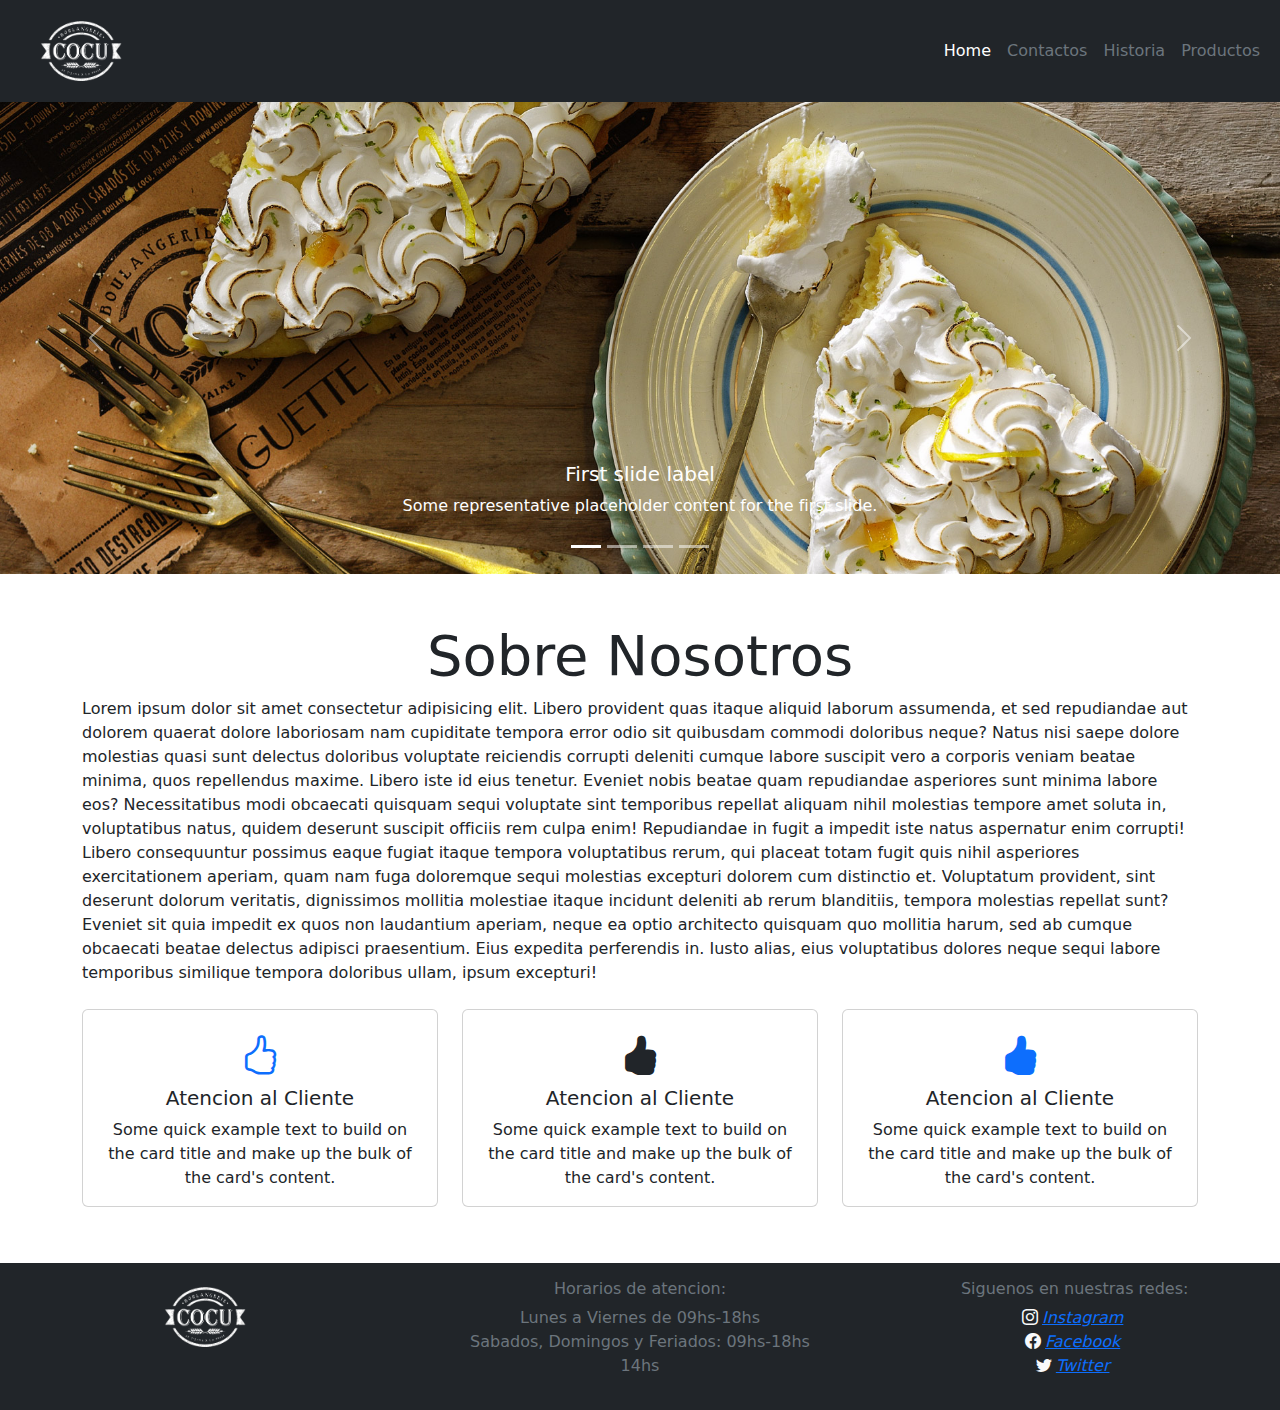
<file: index.html>
<!DOCTYPE html>
<html lang="es">
  <head>
    <meta charset="UTF-8" />
    <meta http-equiv="X-UA-Compatible" content="IE=edge" />
    <meta name="viewport" content="width=device-width, initial-scale=1.0" />
    <meta name="author" content="Luciano Casacci" />
    <meta name="keywords" content="width=device-width, initial-scale=1.0" />
    <meta name="description" content="panaderia" />

    <link rel="stylesheet" href="css/bootstrap.min.css" />
    <link rel="stylesheet" href="https://cdn.jsdelivr.net/npm/bootstrap-icons@1.8.2/font/bootstrap-icons.css">
    <link rel="stylesheet" href="css/style.css" />

    <title>Panaderia</title>
  </head>
  <body>
    <header>
      <nav class="navbar navbar-expand-lg navbar-dark bg-dark">
        <div class="container-fluid">
          <a class="navbar-brand px-4" href="index.html"
            ><img src="img/cocu_logo-450.png" alt="logo panaderia" width="90px"
          /></a>
          <button
            class="navbar-toggler"
            type="button"
            data-bs-toggle="collapse"
            data-bs-target="#navbarSupportedContent"
            aria-controls="navbarSupportedContent"
            aria-expanded="false"
            aria-label="Toggle navigation"
          >
            <span class="navbar-toggler-icon"></span>
          </button>
          <div
            class="collapse navbar-collapse justify-content-end"
            id="navbarSupportedContent"
          >
            <ul class="navbar-nav mb-2 mb-lg-0">
              <li class="nav-item">
                <a
                  class="nav-link active"
                  aria-current="page"
                  href="index.html"
                  >Home</a
                >
              </li>
              <li class="nav-item">
                <a class="nav-link text-secondary" href="pages/contactos.html"
                  >Contactos</a
                >
              </li>
              <li class="nav-item">
                <a class="nav-link text-secondary" href="pages/historia.html"
                  >Historia</a
                >
              </li>
              <li class="nav-item">
                <a class="nav-link text-secondary" href="pages/productos.html"
                  >Productos</a
                >
              </li>
            </ul>
          </div>
        </div>
      </nav>
    </header>
    <main class="">
      <div id="slider" class="carousel slide" data-bs-ride="false">
        <div class="carousel-indicators">
          <button type="button" data-bs-target="#slider" data-bs-slide-to="0" class="active" aria-current="true" aria-label="Slide 1"></button>
          <button type="button" data-bs-target="#slider" data-bs-slide-to="1" aria-label="Slide 2"></button>
          <button type="button" data-bs-target="#slider" data-bs-slide-to="2" aria-label="Slide 3"></button>
          <button type="button" data-bs-target="#slider" data-bs-slide-to="3" aria-label="Slide 4"></button>
        </div>
        <div class="carousel-inner">
          <div class="carousel-item active">
            <img src="img/slider_201603_lemonpie.jpg" class="d-block w-100 img-banner-responsive" alt="...">
            <div class="carousel-caption d-none d-md-block">
              <h5>First slide label</h5>
              <p>Some representative placeholder content for the first slide.</p>
            </div>
          </div>
          <div class="carousel-item">
            <img src="img/slider_201603_painchoco.jpg" class="d-block w-100 img-banner-responsive" alt="...">
            <div class="carousel-caption d-none d-md-block">
              <h5>Second slide label</h5>
              <p>Some representative placeholder content for the second slide.</p>
            </div>
          </div>
          <div class="carousel-item">
            <img src="img/slider_201603_sandwich.jpg" class="d-block w-100 img-banner-responsive" alt="...">
            <div class="carousel-caption d-none d-md-block">
              <h5>Third slide label</h5>
              <p>Some representative placeholder content for the third slide.</p>
            </div>
          </div>
          <div class="carousel-item">
            <img src="img/slider_201603_painchoco.jpg" class="d-block w-100 img-banner-responsive" alt="...">
            <div class="carousel-caption d-none d-md-block">
              <h5>Second slide label</h5>
              <p>Some representative placeholder content for the second slide.</p>
            </div>
        </div>
        <button class="carousel-control-prev" type="button" data-bs-target="#slider" data-bs-slide="prev">
          <span class="carousel-control-prev-icon" aria-hidden="true"></span>
          <span class="visually-hidden">Previous</span>
        </button>
        <button class="carousel-control-next" type="button" data-bs-target="#slider" data-bs-slide="next">
          <span class="carousel-control-next-icon" aria-hidden="true"></span>
          <span class="visually-hidden">Next</span>
        </button>
      </div>
    </div>
      <section class="container my-5">
        <article>
          <h1 class="display-4 text-center">Sobre Nosotros</h1>
          <p>Lorem ipsum dolor sit amet consectetur adipisicing elit. Libero provident quas itaque aliquid laborum assumenda, et sed repudiandae aut dolorem quaerat dolore laboriosam nam cupiditate tempora error odio sit quibusdam commodi doloribus neque? Natus nisi saepe dolore molestias quasi sunt delectus doloribus voluptate reiciendis corrupti deleniti cumque labore suscipit vero a corporis veniam beatae minima, quos repellendus maxime. Libero iste id eius tenetur. Eveniet nobis beatae quam repudiandae asperiores sunt minima labore eos? Necessitatibus modi obcaecati quisquam sequi voluptate sint temporibus repellat aliquam nihil molestias tempore amet soluta in, voluptatibus natus, quidem deserunt suscipit officiis rem culpa enim! Repudiandae in fugit a impedit iste natus aspernatur enim corrupti! Libero consequuntur possimus eaque fugiat itaque tempora voluptatibus rerum, qui placeat totam fugit quis nihil asperiores exercitationem aperiam, quam nam fuga doloremque sequi molestias excepturi dolorem cum distinctio et. Voluptatum provident, sint deserunt dolorum veritatis, dignissimos mollitia molestiae itaque incidunt deleniti ab rerum blanditiis, tempora molestias repellat sunt? Eveniet sit quia impedit ex quos non laudantium aperiam, neque ea optio architecto quisquam quo mollitia harum, sed ab cumque obcaecati beatae delectus adipisci praesentium. Eius expedita perferendis in. Iusto alias, eius voluptatibus dolores neque sequi labore temporibus similique tempora doloribus ullam, ipsum excepturi!</p>
        </article>
        <article class="row">
          <aside class="col-sm-12 col-md-4 my-2">
            <div class="card text-center">
              <div class="card-body">
                <i class="bi bi-hand-thumbs-up fs-1 text-primary"></i>
                <h5 class="card-title">Atencion al Cliente</h5>
                <p class="card-text">Some quick example text to build on the card title and make up the bulk of the card's content.</p>
              </div>
            </div>
          </aside>
          <aside class="col-sm-12 col-md-4 my-2">
            <div class="card text-center">
              <div class="card-body">
                <i class="bi bi-hand-thumbs-up-fill fs-1"></i>
                <h5 class="card-title">Atencion al Cliente</h5>
                <p class="card-text">Some quick example text to build on the card title and make up the bulk of the card's content.</p>
              </div>
            </div>
          </aside>
          <aside class="col-sm-12 col-md-4 my-2">
            <div class="card text-center">
              <div class="card-body">
                <i class="bi bi-hand-thumbs-up-fill fs-1 text-primary"></i>
                <h5 class="card-title">Atencion al Cliente</h5>
                <p class="card-text">Some quick example text to build on the card title and make up the bulk of the card's content.</p>
              </div>
            </div>
          </aside>
        </article>
      </section>
    </main>
    <footer class="bg-dark text-light py-3">
      <div class="row text-center">
        <div class="col-12 col-md-12 col-lg-4 justify-content-start">
          <a href="index.html"
            ><img
              src="img/cocu_logo-450.png"
              class="mx-4"
              alt="logo panaderia"
              width="90px"
          /></a>
        </div>
        <div class="col-12 col-md-12 col-lg-4">
          <h6 class="text-secondary">Horarios de atencion:</h6>
          <p class="text-secondary">
            Lunes a Viernes de 09hs-18hs <br />
            Sabados, Domingos y Feriados: 09hs-18hs <br />
            14hs
          </p>
        </div>
        <div class="col-12 col-md-12 col-lg-4">
          <h6 class="text-secondary">Siguenos en nuestras redes:</h6>
          <div class="row text-center">
            <i class="bi bi-instagram"><a class="px-1" href="https://www.instagram.com/nicoofuentes04/" target="_blank"
              >Instagram</a
            ></i>
            <i class="bi bi-facebook"><a class="px-1" href="https://www.facebook.com/" target="_blank">Facebook</a></i>
            <i class="bi bi-twitter"><a  class="px-1" href="https://twitter.com/home" target="_blank">Twitter</a></i>
            
          </div>
        </div>
      </div>
    </footer>
    <script src="js/bootstrap.min.js"></script>
  </body>
</html>
</file>
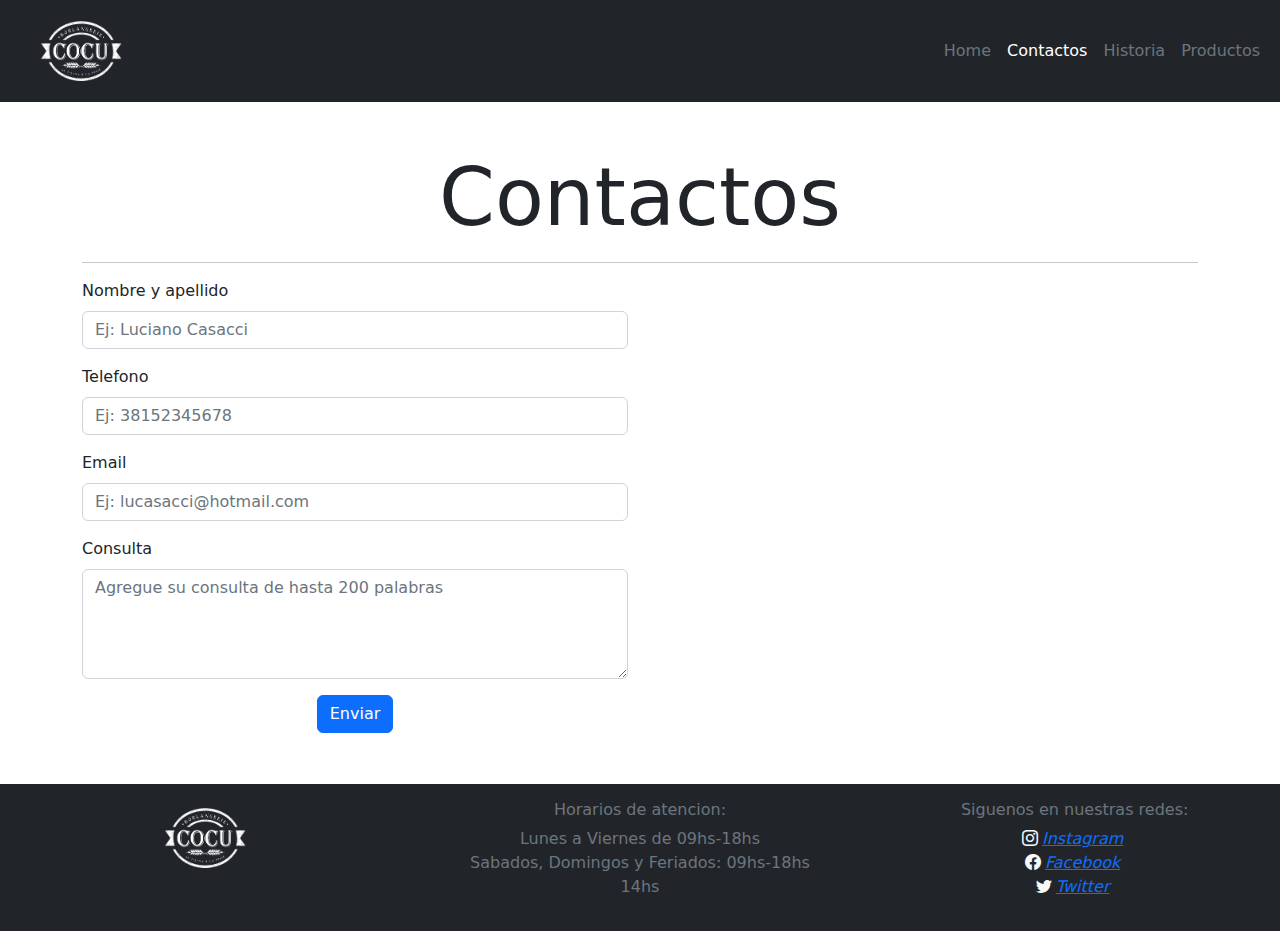
<file: pages/contactos.html>
<!DOCTYPE html>
<html lang="es">
<head>
    <meta charset="UTF-8">
    <meta http-equiv="X-UA-Compatible" content="IE=edge">
    <meta name="viewport" content="width=device-width, initial-scale=1.0">
    <meta name="author" content="Luciano Casacci">
    <meta name="keywords" content="width=device-width, initial-scale=1.0">
    <meta name="description" content="panaderia">

    <link rel="stylesheet" href="../css/bootstrap.min.css">
    <link rel="stylesheet" href="https://cdn.jsdelivr.net/npm/bootstrap-icons@1.8.2/font/bootstrap-icons.css">
    <link rel="stylesheet" href="../css/style.css">

    <title>Panaderia</title>
</head>
<body>
    <header>
        <nav class="navbar navbar-expand-lg navbar-dark bg-dark ">
            <div class="container-fluid ">
              <a class="navbar-brand px-4" href="../index.html"><img src="../img/cocu_logo-450.png" alt="logo panaderia" width="90px"></a>
              <button class="navbar-toggler" type="button" data-bs-toggle="collapse" data-bs-target="#navbarSupportedContent" aria-controls="navbarSupportedContent" aria-expanded="false" aria-label="Toggle navigation">
                <span class="navbar-toggler-icon"></span>
              </button>
              <div class="collapse navbar-collapse justify-content-end" id="navbarSupportedContent">
                  <ul class="navbar-nav mb-2 mb-lg-0">
                    <li class="nav-item">
                      <a class="nav-link text-secondary"  href="../index.html">Home</a>
                    </li>
                    <li class="nav-item">
                      <a class="nav-link active" aria-current="page" href="contactos.html">Contactos</a>
                    </li>
                    <li class="nav-item">
                      <a class="nav-link text-secondary" href="historia.html">Historia</a>
                    </li>
                    <li class="nav-item">
                      <a class="nav-link text-secondary" href="productos.html">Productos</a>
                    </li>
                  </ul>
              </div>
            </div>
          </nav>
    </header>
    <main class="container my-5"> 
      <h1 class="display-1 text-center">Contactos</h1>
      <hr>
      <article class="row">
        <aside class="col-12 col-md-6">
          <form>
            <div class="mb-3">
                <label for="nombreApellido" class="form-label">Nombre y apellido</label>
                <input type="text" id="nombreApellido" placeholder="Ej: Luciano Casacci" class="form-control" minlength="3" maxlength="50" required>
            </div>
            <div class="mb-3">
                <label for="Telefono" class="form-label">Telefono</label>
                <input type="tel" id="Telefono" placeholder="Ej: 38152345678" class="form-control" minlength="3" maxlength="10" required>
            </div>
            <div class="mb-3">
                <label for="Email" class="form-label">Email</label>
                <input type="email" id="Email" placeholder="Ej: lucasacci@hotmail.com" class="form-control" minlength="3" maxlength="20" required>
            </div>
            <div class="mb-3">
                <label for="consulta" class="form-label">Consulta</label>
                <textarea  id="consulta" cols="30" rows="4" type="consulta" id="consulta" rows="4" placeholder="Agregue su consulta de hasta 200 palabras" class="form-control" minlength="10" maxlength="300" required></textarea>
            </div>
            <div class="d-flex justify-content-center">
              <button class=" btn btn-primary" type="submit">
                Enviar
              </button>
            </div>
        </form>
        </aside>
        <aside class="col-12 col-md-6">
          <iframe src="https://www.google.com/maps/embed?pb=!1m18!1m12!1m3!1d3560.10237077753!2d-65.20939048545098!3d-26.8366960965006!2m3!1f0!2f0!3f0!3m2!1i1024!2i768!4f13.1!3m3!1m2!1s0x94225d3ad7f30f1d%3A0xf8606cd659b8e3e4!2sRollingCode%20School!5e0!3m2!1sen!2sar!4v1654092631398!5m2!1sen!2sar" width="100%" height="450"  allowfullscreen="" loading="lazy" referrerpolicy="no-referrer-when-downgrade"></iframe>
        </aside>
      </article>

    </main>
    <footer class="bg-dark text-light py-3">
      <div class="row text-center">
        <div class="col-12 col-md-12 col-lg-4 justify-content-start">
          <a href="../index.html"
            ><img
              src="../img/cocu_logo-450.png"
              class="mx-4"
              alt="logo panaderia"
              width="90px"
          /></a>
        </div>
        <div class="col-12 col-md-12 col-lg-4">
          <h6 class="text-secondary">Horarios de atencion:</h6>
          <p class="text-secondary">
            Lunes a Viernes de 09hs-18hs <br />
            Sabados, Domingos y Feriados: 09hs-18hs <br />
            14hs
          </p>
        </div>
        <div class="col-12 col-md-12 col-lg-4">
          <h6 class="text-secondary">Siguenos en nuestras redes:</h6>
          <div class="row text-center">
            <i class="bi bi-instagram"><a class="px-1" href="https://www.instagram.com/nicoofuentes04/" target="_blank"
              >Instagram</a
            ></i>
            <i class="bi bi-facebook"><a class="px-1" href="https://www.facebook.com/" target="_blank">Facebook</a></i>
            <i class="bi bi-twitter"><a  class="px-1" href="https://twitter.com/home" target="_blank">Twitter</a></i>
            
          </div>
        </div>
      </div>
    </footer>
    <script src="../js/bootstrap.min.js"></script>
</body>
</html>
</file>
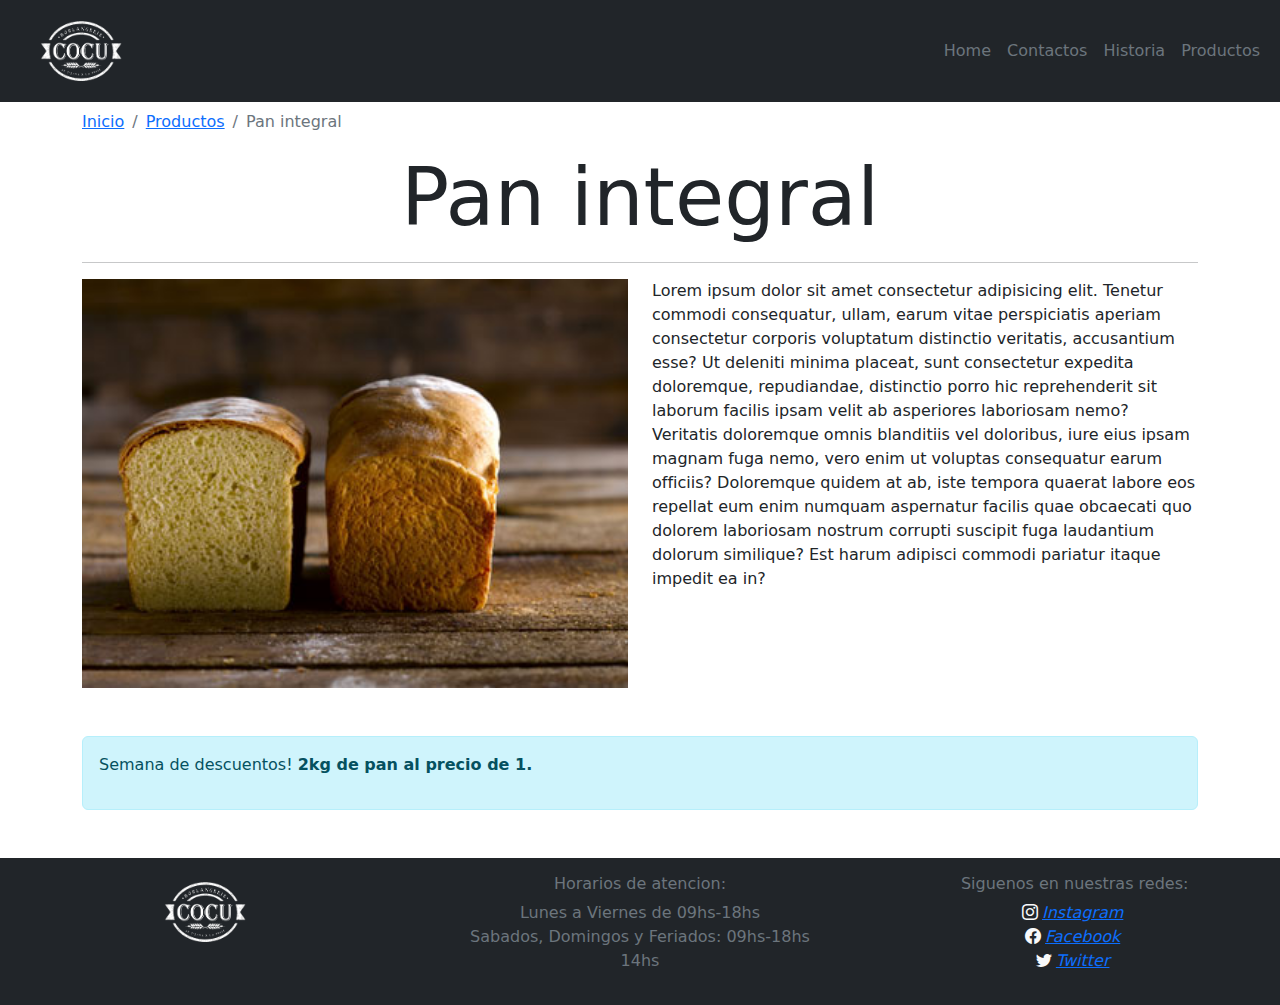
<file: pages/detalleProducto.html>
<!DOCTYPE html>
<html lang="es">
<head>
    <meta charset="UTF-8">
    <meta http-equiv="X-UA-Compatible" content="IE=edge">
    <meta name="viewport" content="width=device-width, initial-scale=1.0">
    <meta name="author" content="Luciano Casacci">
    <meta name="keywords" content="width=device-width, initial-scale=1.0">
    <meta name="description" content="panaderia">

    <link rel="stylesheet" href="../css/bootstrap.min.css">
    <link rel="stylesheet" href="https://cdn.jsdelivr.net/npm/bootstrap-icons@1.8.2/font/bootstrap-icons.css">
    <link rel="stylesheet" href="../css/style.css">

    <title>Panaderia</title>
</head>
<body>
    <header>
        <nav class="navbar navbar-expand-lg bg-dark navbar-dark">
            <div class="container-fluid ">
              <a class="navbar-brand px-4" href="../index.html"><img src="../img/cocu_logo-450.png" alt="logo panaderia" width="90px"></a>
              <button class="navbar-toggler" type="button" data-bs-toggle="collapse" data-bs-target="#navbarSupportedContent" aria-controls="navbarSupportedContent" aria-expanded="false" aria-label="Toggle navigation">
                <span class="navbar-toggler-icon"></span>
              </button>
              <div class="collapse navbar-collapse justify-content-end" id="navbarSupportedContent">
                  <ul class="navbar-nav mb-2 mb-lg-0">
                    <li class="nav-item">
                      <a class="nav-link text-secondary"  href="../index.html">Home</a>
                    </li>
                    <li class="nav-item">
                      <a class="nav-link text-secondary" href="contactos.html">Contactos</a>
                    </li>
                    <li class="nav-item">
                      <a class="nav-link text-secondary" href="historia.html">Historia</a>
                    </li>
                    <li class="nav-item">
                      <a class="nav-link text-secondary" href="productos.html">Productos</a>
                    </li>
                  </ul>
              </div>
            </div>
          </nav>
    </header>
    <main class="container mt-2 mb-5"> 
      <section>
        <nav aria-label="breadcrumb">
          <ol class="breadcrumb">
            <li class="breadcrumb-item"><a href="../index.html">Inicio</a></li>
            <li class="breadcrumb-item"><a href="../pages/productos.html">Productos</a></li>
            <li class="breadcrumb-item active" aria-current="page">Pan integral</li>
          </ol>
        </nav>
      </section>
      <h1 class="display-1 text-center">Pan integral</h1>
      <hr>
      <article class="row">
        <aside class="col-12 col-md-6 ">
          <img src="../img/productos/Pan-de-miga_00195_portfolio1.jpg" alt="pan de miga" width="100%">
        </aside>
        <aside class="col-12 col-md-6 ">
          <p>Lorem ipsum dolor sit amet consectetur adipisicing elit. Tenetur commodi consequatur, ullam, earum vitae perspiciatis aperiam consectetur corporis voluptatum distinctio veritatis, accusantium esse? Ut deleniti minima placeat, sunt consectetur expedita doloremque, repudiandae, distinctio porro hic reprehenderit sit laborum facilis ipsam velit ab asperiores laboriosam nemo? Veritatis doloremque omnis blanditiis vel doloribus, iure eius ipsam magnam fuga nemo, vero enim ut voluptas consequatur earum officiis? Doloremque quidem at ab, iste tempora quaerat labore eos repellat eum enim numquam aspernatur facilis quae obcaecati quo dolorem laboriosam nostrum corrupti suscipit fuga laudantium dolorum similique? Est harum adipisci commodi pariatur itaque impedit ea in?</p>
        </aside>
      </article>
      <div class="alert alert-info mt-5" role="alert">
        <p>Semana de descuentos! <strong>2kg de pan al precio de 1.</strong>
        </p>
      </div>
    </main>
    <footer class="bg-dark text-light py-3">
      <div class="row text-center">
        <div class="col-12 col-md-12 col-lg-4 justify-content-start">
          <a href="../index.html"
            ><img
              src="../img/cocu_logo-450.png"
              class="mx-4"
              alt="logo panaderia"
              width="90px"
          /></a>
        </div>
        <div class="col-12 col-md-12 col-lg-4">
          <h6 class="text-secondary">Horarios de atencion:</h6>
          <p class="text-secondary">
            Lunes a Viernes de 09hs-18hs <br />
            Sabados, Domingos y Feriados: 09hs-18hs <br />
            14hs
          </p>
        </div>
        <div class="col-12 col-md-12 col-lg-4">
          <h6 class="text-secondary">Siguenos en nuestras redes:</h6>
          <div class="row text-center">
            <i class="bi bi-instagram"><a class="px-1" href="https://www.instagram.com/nicoofuentes04/" target="_blank"
              >Instagram</a
            ></i>
            <i class="bi bi-facebook"><a class="px-1" href="https://www.facebook.com/" target="_blank">Facebook</a></i>
            <i class="bi bi-twitter"><a  class="px-1" href="https://twitter.com/home" target="_blank">Twitter</a></i>
            
          </div>
        </div>
      </div>
    </footer>
    <script src="../js/bootstrap.min.js"></script>
</body>
</html>
</file>
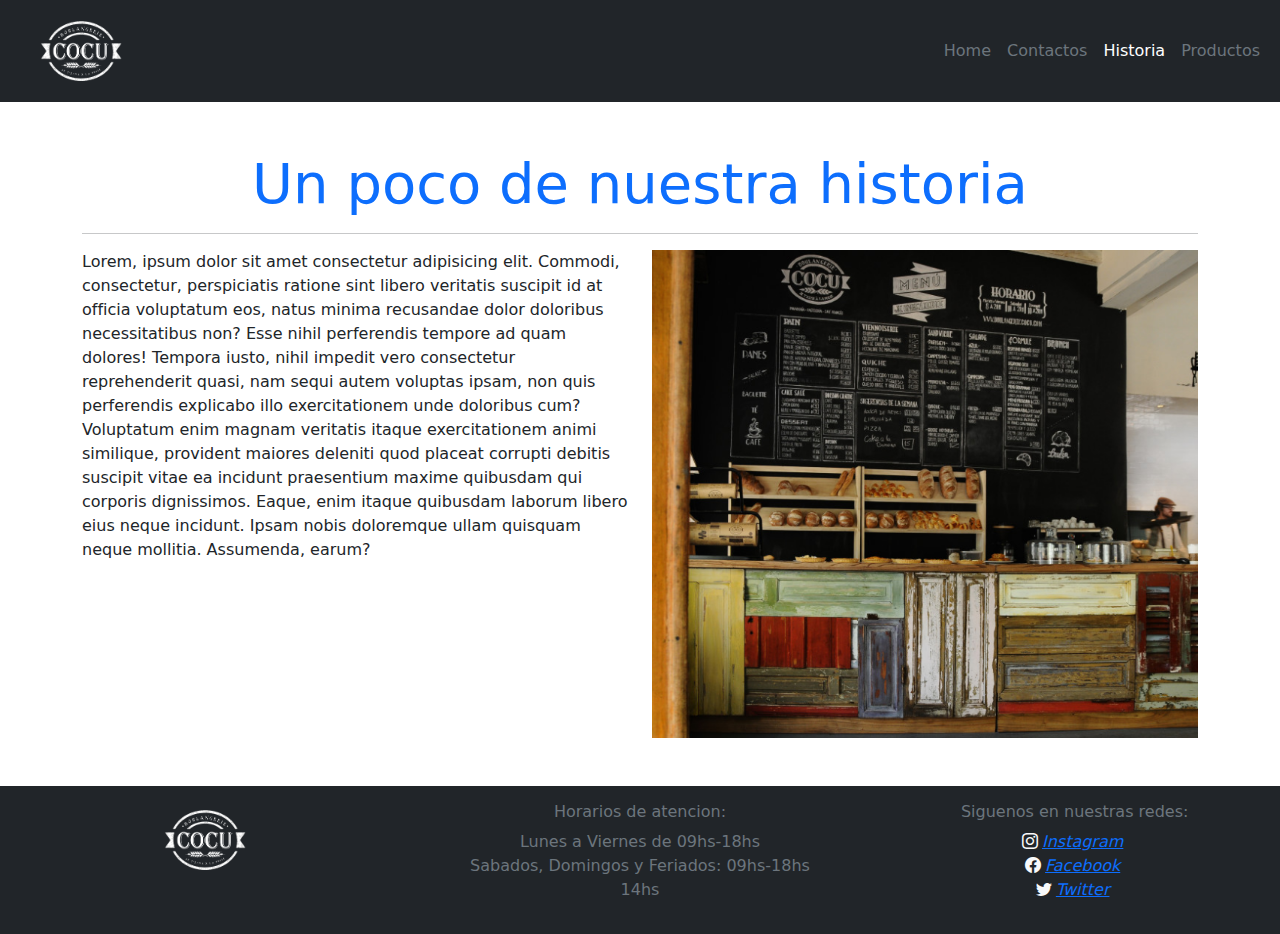
<file: pages/historia.html>
<!DOCTYPE html>
<html lang="es">
<head>
    <meta charset="UTF-8">
    <meta http-equiv="X-UA-Compatible" content="IE=edge">
    <meta name="viewport" content="width=device-width, initial-scale=1.0">
    <meta name="author" content="Luciano Casacci">
    <meta name="keywords" content="width=device-width, initial-scale=1.0">
    <meta name="description" content="panaderia">

    <link rel="stylesheet" href="../css/bootstrap.min.css">
    <link rel="stylesheet" href="https://cdn.jsdelivr.net/npm/bootstrap-icons@1.8.2/font/bootstrap-icons.css">
    <link rel="stylesheet" href="../css/style.css">

    <title>Panaderia</title>
</head>
<body>
    <header>
        <nav class="navbar navbar-expand-lg bg-dark navbar-dark ">
            <div class="container-fluid ">
              <a class="navbar-brand px-4" href="../index.html"><img src="../img/cocu_logo-450.png" alt="logo panaderia" width="90px"></a>
              <button class="navbar-toggler" type="button" data-bs-toggle="collapse" data-bs-target="#navbarSupportedContent" aria-controls="navbarSupportedContent" aria-expanded="false" aria-label="Toggle navigation">
                <span class="navbar-toggler-icon"></span>
              </button>
              <div class="collapse navbar-collapse justify-content-end" id="navbarSupportedContent">
                  <ul class="navbar-nav mb-2 mb-lg-0">
                    <li class="nav-item">
                      <a class="nav-link text-secondary"  href="../index.html">Home</a>
                    </li>
                    <li class="nav-item">
                      <a class="nav-link text-secondary" href="contactos.html">Contactos</a>
                    </li>
                    <li class="nav-item">
                      <a class="nav-link active" aria-current="page" href="historia.html">Historia</a>
                    </li>
                    <li class="nav-item">
                      <a class="nav-link text-secondary" href="productos.html">Productos</a>
                    </li>
                  </ul>
              </div>
            </div>
          </nav>
    </header>
    <main class="container my-5"> 
      <h1 class="display-4 text-center text-primary">Un poco de nuestra historia</h1>
      <hr>
      <section class="row">
        <aside class="col-12 col-md-6">
          <p>Lorem, ipsum dolor sit amet consectetur adipisicing elit. Commodi, consectetur, perspiciatis ratione sint libero veritatis suscipit id at officia voluptatum eos, natus minima recusandae dolor doloribus necessitatibus non? Esse nihil perferendis tempore ad quam dolores! Tempora iusto, nihil impedit vero consectetur reprehenderit quasi, nam sequi autem voluptas ipsam, non quis perferendis explicabo illo exercitationem unde doloribus cum? Voluptatum enim magnam veritatis itaque exercitationem animi similique, provident maiores deleniti quod placeat corrupti debitis suscipit vitae ea incidunt praesentium maxime quibusdam qui corporis dignissimos. Eaque, enim itaque quibusdam laborum libero eius neque incidunt. Ipsam nobis doloremque ullam quisquam neque mollitia. Assumenda, earum?</p>
        </aside>
        <aside class="col-12 col-md-6">
          <img src="../img/historia.png" class="w-100" alt="historia">
        </aside>
      </section>
    </main>
    <footer class="bg-dark text-light py-3">
      <div class="row text-center">
        <div class="col-12 col-md-12 col-lg-4 justify-content-start">
          <a href="../index.html"
            ><img
              src="../img/cocu_logo-450.png"
              class="mx-4"
              alt="logo panaderia"
              width="90px"
          /></a>
        </div>
        <div class="col-12 col-md-12 col-lg-4">
          <h6 class="text-secondary">Horarios de atencion:</h6>
          <p class="text-secondary">
            Lunes a Viernes de 09hs-18hs <br />
            Sabados, Domingos y Feriados: 09hs-18hs <br />
            14hs
          </p>
        </div>
        <div class="col-12 col-md-12 col-lg-4">
          <h6 class="text-secondary">Siguenos en nuestras redes:</h6>
          <div class="row text-center">
            <i class="bi bi-instagram"><a class="px-1" href="https://www.instagram.com/nicoofuentes04/" target="_blank"
              >Instagram</a
            ></i>
            <i class="bi bi-facebook"><a class="px-1" href="https://www.facebook.com/" target="_blank">Facebook</a></i>
            <i class="bi bi-twitter"><a  class="px-1" href="https://twitter.com/home" target="_blank">Twitter</a></i>
            
          </div>
        </div>
      </div>
    </footer>
    <script src="../js/bootstrap.min.js"></script>
</body>
</html>
</file>
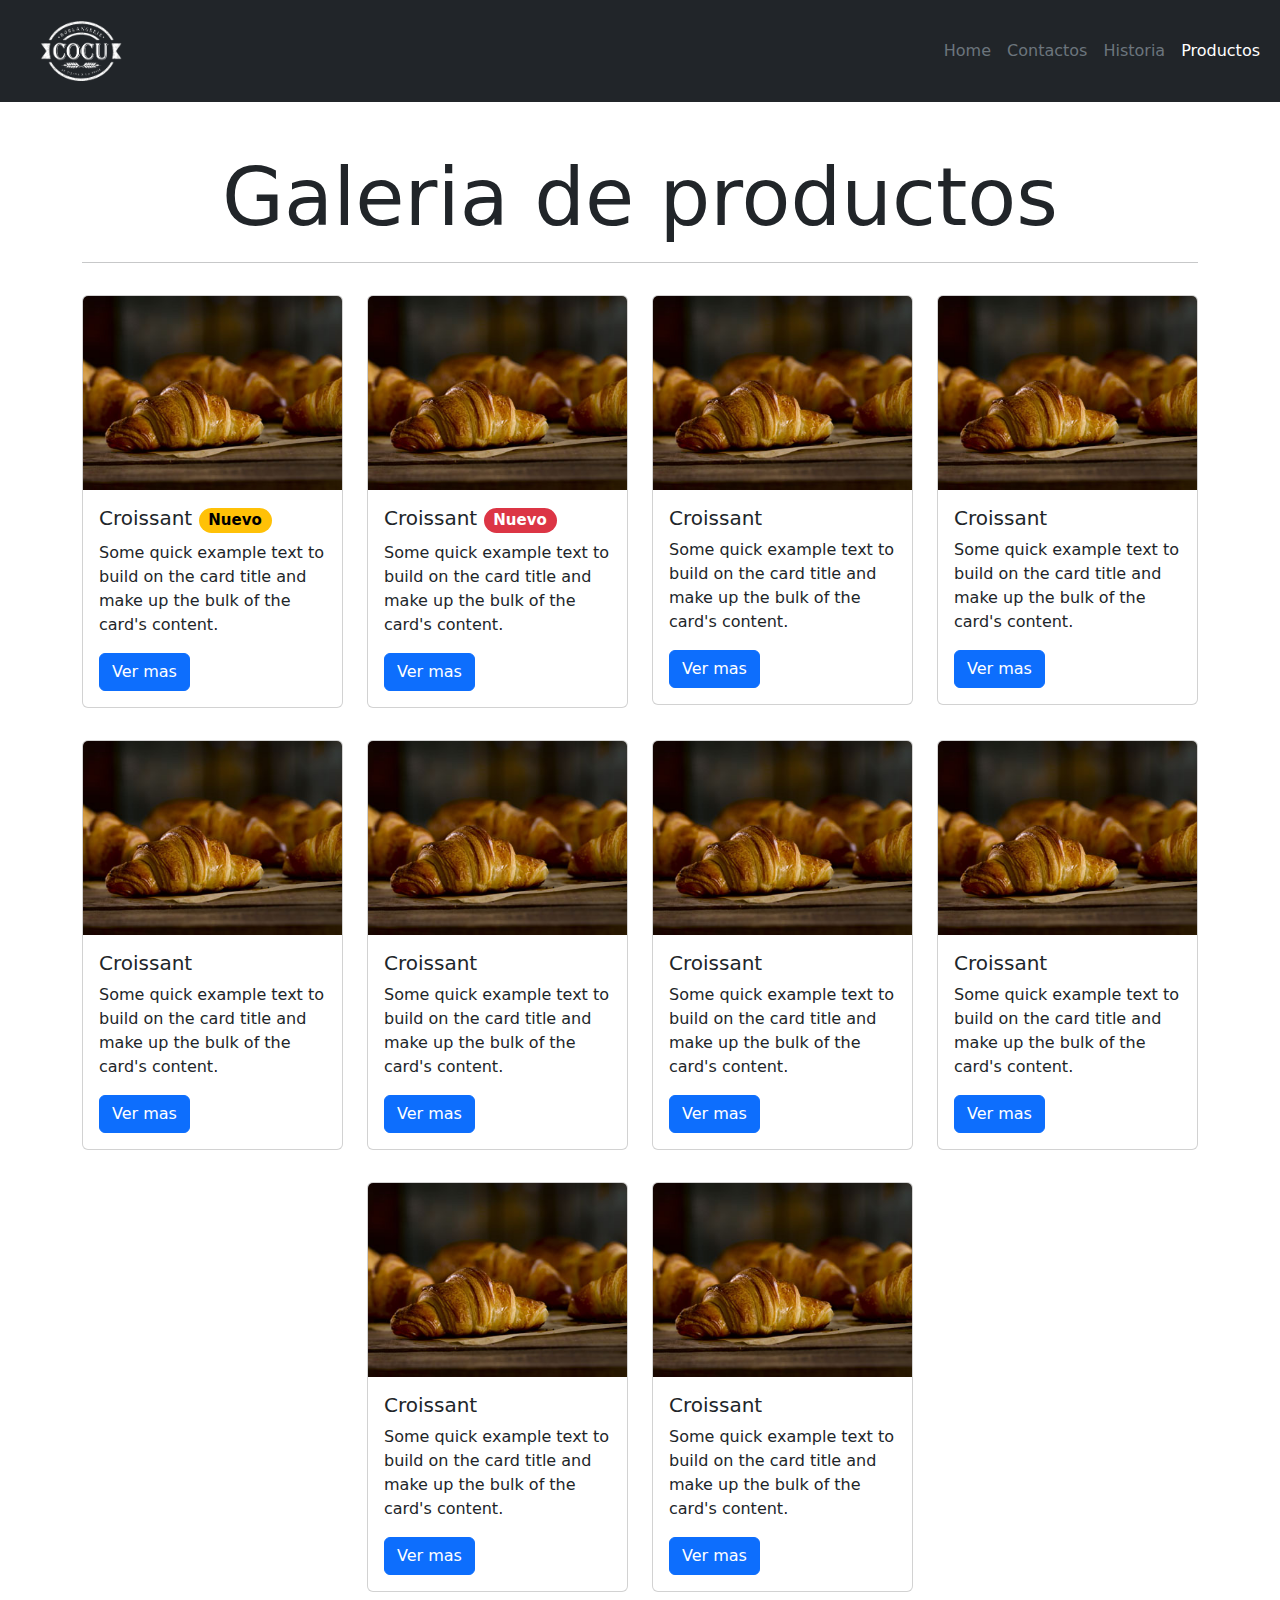
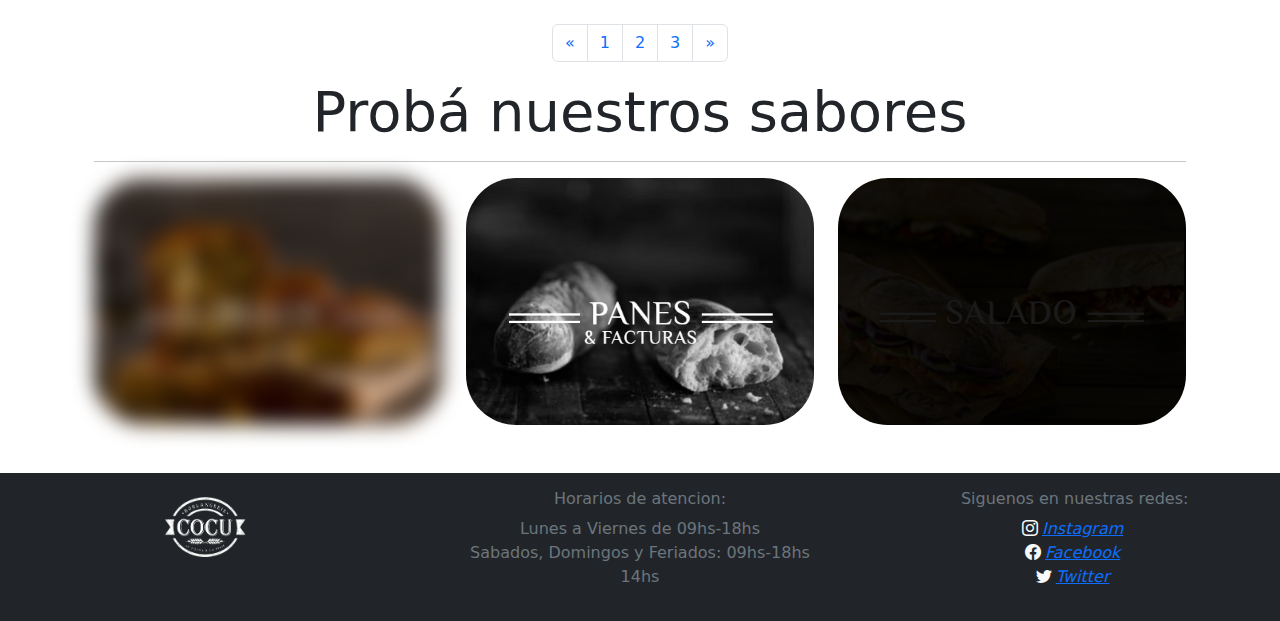
<file: pages/productos.html>
<!DOCTYPE html>
<html lang="es">
<head>
    <meta charset="UTF-8">
    <meta http-equiv="X-UA-Compatible" content="IE=edge">
    <meta name="viewport" content="width=device-width, initial-scale=1.0">
    <meta name="author" content="Luciano Casacci">
    <meta name="keywords" content="width=device-width, initial-scale=1.0">
    <meta name="description" content="panaderia">

    <link rel="stylesheet" href="../css/bootstrap.min.css">
    <link rel="stylesheet" href="https://cdn.jsdelivr.net/npm/bootstrap-icons@1.8.2/font/bootstrap-icons.css">
    <link rel="stylesheet" href="../css/style.css">

    <title>Panaderia</title>
</head>
<body>
    <header>
        <nav class="navbar navbar-expand-lg bg-dark navbar-dark">
            <div class="container-fluid ">
              <a class="navbar-brand px-4" href="../index.html"><img src="../img/cocu_logo-450.png" alt="logo panaderia" width="90px"></a>
              <button class="navbar-toggler" type="button" data-bs-toggle="collapse" data-bs-target="#navbarSupportedContent" aria-controls="navbarSupportedContent" aria-expanded="false" aria-label="Toggle navigation">
                <span class="navbar-toggler-icon"></span>
              </button>
              <div class="collapse navbar-collapse justify-content-end" id="navbarSupportedContent">
                  <ul class="navbar-nav mb-2 mb-lg-0">
                    <li class="nav-item">
                      <a class="nav-link text-secondary"  href="../index.html">Home</a>
                    </li>
                    <li class="nav-item">
                      <a class="nav-link text-secondary" href="contactos.html">Contactos</a>
                    </li>
                    <li class="nav-item">
                      <a class="nav-link text-secondary" href="historia.html">Historia</a>
                    </li>
                    <li class="nav-item">
                      <a class="nav-link active" aria-current="page" href="productos.html">Productos</a>
                    </li>
                  </ul>
              </div>
            </div>
          </nav>
    </header>
    <main class="container my-5"> 
      <h1 class="display-1 text-center">Galeria de productos</h1>
      <hr>
      <section class="row justify-content-center">
        <aside class="col-12 col-md-4 col-lg-3 my-3">
          <div class="card">
            <img src="../img/productos/Croissant_00018_portfolio1.jpg" class="card-img-top" alt="Croissant">
            <div class="card-body">
              <h5 class="card-title ">Croissant <span class="badge text-bg-warning rounded-pill">Nuevo</span></h5>
              <p class="card-text">Some quick example text to build on the card title and make up the bulk of the card's content.</p>
              <button class="btn btn-primary" type="button" data-bs-toggle="modal" data-bs-target="#modalMedialuna">Ver mas</button>
            </div>
          </div>
        </aside>
        <aside class="col-12 col-md-4 col-lg-3 my-3">
          <div class="card">
            <img src="../img/productos/Croissant_00018_portfolio1.jpg" class="card-img-top" alt="Croissant">
            <div class="card-body">
              <h5 class="card-title">Croissant <span class="badge rounded-pill text-bg-danger">Nuevo</span></h5>
              <p class="card-text">Some quick example text to build on the card title and make up the bulk of the card's content.</p> 
              <a href="detalleProducto.html" class="btn btn-primary">Ver mas</a>
            </div>
          </div>
        </aside>
        <aside class="col-12 col-md-4 col-lg-3 my-3">
          <div class="card">
            <img src="../img/productos/Croissant_00018_portfolio1.jpg" class="card-img-top" alt="Croissant">
            <div class="card-body">
              <h5 class="card-title">Croissant</h5>
              <p class="card-text">Some quick example text to build on the card title and make up the bulk of the card's content.</p>
              <button class="btn btn-primary">Ver mas</button>
            </div>
          </div>
        </aside>
        <aside class="col-12 col-md-4 col-lg-3 my-3">
          <div class="card">
            <img src="../img/productos/Croissant_00018_portfolio1.jpg" class="card-img-top" alt="Croissant">
            <div class="card-body">
              <h5 class="card-title">Croissant</h5>
              <p class="card-text">Some quick example text to build on the card title and make up the bulk of the card's content.</p>
              <button class="btn btn-primary">Ver mas</button>
            </div>
          </div>
        </aside>
        <aside class="col-12 col-md-4 col-lg-3 my-3">
          <div class="card">
            <img src="../img/productos/Croissant_00018_portfolio1.jpg" class="card-img-top" alt="Croissant">
            <div class="card-body">
              <h5 class="card-title">Croissant</h5>
              <p class="card-text">Some quick example text to build on the card title and make up the bulk of the card's content.</p>
              <button class="btn btn-primary">Ver mas</button>
            </div>
          </div>
        </aside>
        <aside class="col-12 col-md-4 col-lg-3 my-3">
          <div class="card">
            <img src="../img/productos/Croissant_00018_portfolio1.jpg" class="card-img-top" alt="Croissant">
            <div class="card-body">
              <h5 class="card-title">Croissant</h5>
              <p class="card-text">Some quick example text to build on the card title and make up the bulk of the card's content.</p>
              <button class="btn btn-primary">Ver mas</button>
            </div>
          </div>
        </aside>
        <aside class="col-12 col-md-4 col-lg-3 my-3">
          <div class="card">
            <img src="../img/productos/Croissant_00018_portfolio1.jpg" class="card-img-top" alt="Croissant">
            <div class="card-body">
              <h5 class="card-title">Croissant</h5>
              <p class="card-text">Some quick example text to build on the card title and make up the bulk of the card's content.</p>
              <button class="btn btn-primary">Ver mas</button>
            </div>
          </div>
        </aside>
        <aside class="col-12 col-md-4 col-lg-3 my-3">
          <div class="card">
            <img src="../img/productos/Croissant_00018_portfolio1.jpg" class="card-img-top" alt="Croissant">
            <div class="card-body">
              <h5 class="card-title">Croissant</h5>
              <p class="card-text">Some quick example text to build on the card title and make up the bulk of the card's content.</p>
              <button class="btn btn-primary">Ver mas</button>
            </div>
          </div>
        </aside>
        <aside class="col-12 col-md-4 col-lg-3 my-3">
          <div class="card">
            <img src="../img/productos/Croissant_00018_portfolio1.jpg" class="card-img-top" alt="Croissant">
            <div class="card-body">
              <h5 class="card-title">Croissant</h5>
              <p class="card-text">Some quick example text to build on the card title and make up the bulk of the card's content.</p>
              <button class="btn btn-primary">Ver mas</button>
            </div>
          </div>
        </aside>
        <aside class="col-12 col-md-4 col-lg-3 my-3">
          <div class="card">
            <img src="../img/productos/Croissant_00018_portfolio1.jpg" class="card-img-top" alt="Croissant">
            <div class="card-body">
              <h5 class="card-title">Croissant</h5>
              <p class="card-text">Some quick example text to build on the card title and make up the bulk of the card's content.</p>
              <button class="btn btn-primary">Ver mas</button>
            </div>
          </div>
        </aside>
        
      </section>
      <section class="d-flex justify-content-center mt-3">
        <nav aria-label="Page navigation example justify-content-center">
          <ul class="pagination">
            <li class="page-item">
              <a class="page-link" href="#" aria-label="Previous">
                <span aria-hidden="true">&laquo;</span>
              </a>
            </li>
            <li class="page-item"><a class="page-link" href="productos.html">1</a></li>
            <li class="page-item"><a class="page-link" href="#">2</a></li>
            <li class="page-item"><a class="page-link" href="#">3</a></li>
            <li class="page-item">
              <a class="page-link" href="#" aria-label="Next">
                <span aria-hidden="true">&raquo;</span>
              </a>
            </li>
          </ul>
        </nav>
      </section>
      <!-- Modal -->
<div class="modal fade" id="modalMedialuna" tabindex="-1" aria-labelledby="modalMedialunaLabel" aria-hidden="true">
  <div class="modal-dialog">
    <div class="modal-content">
      <div class="modal-header">
        <h5 class="modal-title" id="modalMedialunaLabel">Medialuna</h5>
        <button type="button" class="btn-close" data-bs-dismiss="modal" aria-label="Close"></button>
      </div>
      <div class="modal-body">
        <img src="../img/productos/Croissant_00018_portfolio1.jpg" width="100%" alt="medialuna">
        <p>
          Lorem ipsum dolor sit amet consectetur adipisicing elit. Assumenda voluptas illo illum eum, placeat saepe vitae dolorem incidunt tenetur similique natus necessitatibus fugiat laborum consequatur mollitia perferendis sint ab molestiae? Eius at facere harum beatae similique. Vitae ea fuga fugit illo quos quod ratione placeat quibusdam 
        </p>
        <p class="fs-2">Precio: <span class="fw-semibold">40$</span> </p>
      </div>
      <div class="modal-footer">
        <button type="button" class="btn btn-secondary" data-bs-dismiss="modal">Close</button>
        <button type="button" class="btn btn-primary">Save changes</button>
      </div>
    </div>
  </div>
</div>
  <section class="container text-center">
    <h2 class="display-4">Probá nuestros sabores</h2>
    <hr>
    <article class="row">
      <div class="col-12 col-lg-4">
        <img src="../img/dulce.png" class="w-100"  id="img1" alt="dulce">
      </div>
      <div class="col-12 col-lg-4"> 
        <img src="../img/panyfactura.png" class="w-100"  id="img2" alt="panyfactura">
      </div>
      <div class="col-12 col-lg-4">
        <img src="../img/salado.png" class="w-100" id="img3"  alt="salado">
      </div>
    </article>
  </section>
    </main>
    <footer class="bg-dark text-light py-3">
      <div class="row text-center">
        <div class="col-12 col-md-12 col-lg-4 justify-content-start">
          <a href="../index.html"
            ><img
              src="../img/cocu_logo-450.png"
              class="mx-4"
              alt="logo panaderia"
              width="90px"
          /></a>
        </div>
        <div class="col-12 col-md-12 col-lg-4">
          <h6 class="text-secondary">Horarios de atencion:</h6>
          <p class="text-secondary">
            Lunes a Viernes de 09hs-18hs <br />
            Sabados, Domingos y Feriados: 09hs-18hs <br />
            14hs
          </p>
        </div>
        <div class="col-12 col-md-12 col-lg-4">
          <h6 class="text-secondary">Siguenos en nuestras redes:</h6>
          <div class="row text-center">
            <i class="bi bi-instagram"><a class="px-1" href="https://www.instagram.com/nicoofuentes04/" target="_blank"
              >Instagram</a
            ></i>
            <i class="bi bi-facebook"><a class="px-1" href="https://www.facebook.com/" target="_blank">Facebook</a></i>
            <i class="bi bi-twitter"><a  class="px-1" href="https://twitter.com/home" target="_blank">Twitter</a></i>
            
          </div>
        </div>
      </div>
    </footer>
    <script src="../js/bootstrap.min.js"></script>
</body>
</html>
</file>
<file: css/style.css>
@media screen and (max-width: 767px){
    .img-banner-responsive{
        object-fit: cover;
        height: 250px;
    }
}

footer{
    overflow-x: hidden
}

#img1{
    border-radius: 50px;
    filter: blur(10px);
    position: relative;
}
#img1:hover{
    border-radius: 50px;
    filter: blur(0px);
    transition: 1s;
}

#img2{
    border-radius: 50px;
    filter: grayscale(100%);
}
#img2:hover{
    border-radius: 50px;
    filter: grayscale(0%);
    transition: 1s;
}



#img3:hover{
    border-radius: 50px;
    filter: brightness(100%); 
    transition: 1s;
    bottom: 2px;
    left: 2px;
}
#img3{
    border-radius: 50px;
    filter: brightness(10%); 
}
</file>
